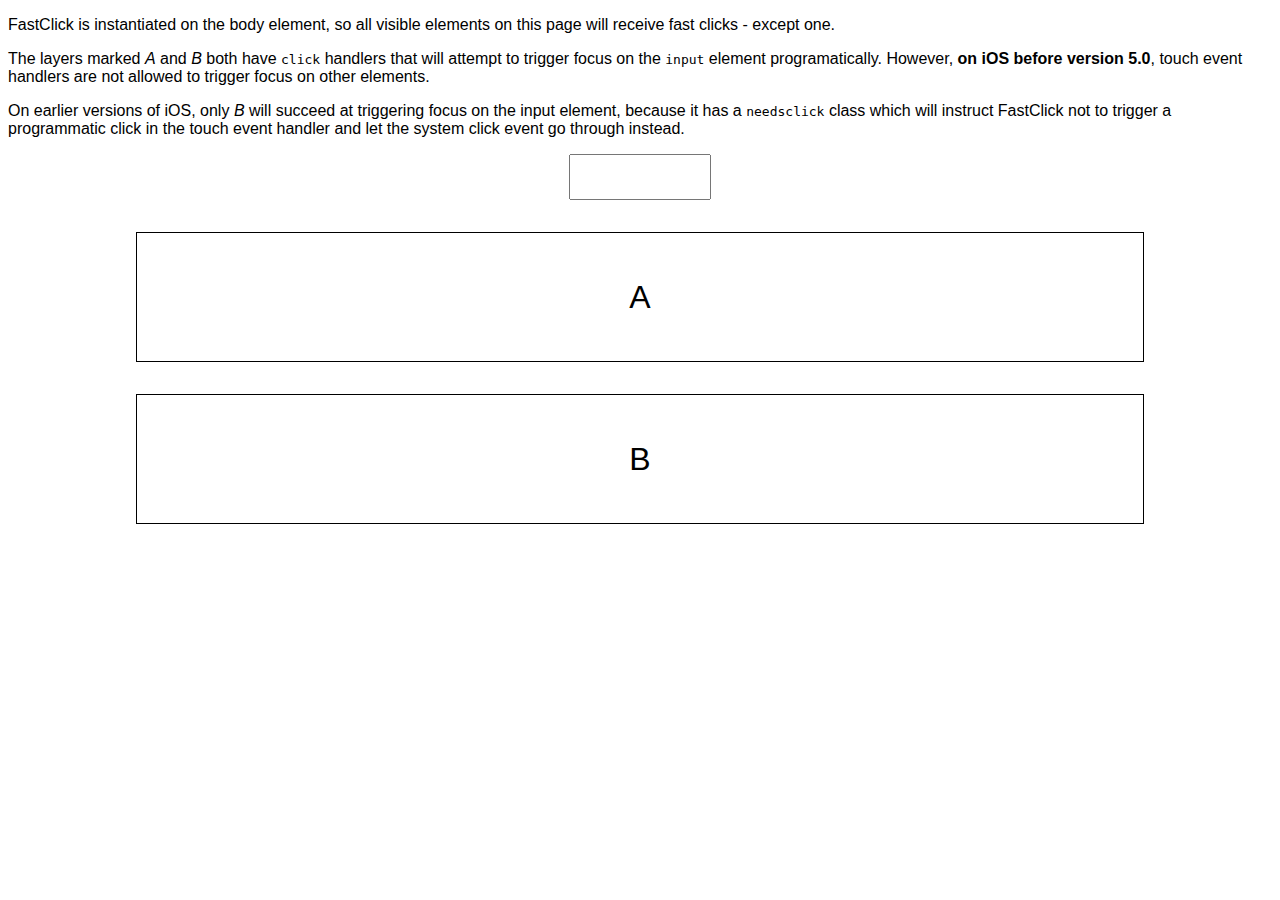
<file: includes/javascript/ftlabs-fastclick-a22efe3/examples/focus.html>
<!DOCTYPE html> 
<html> 
<head> 
<meta name="viewport" content="width=device-width, initial-scale=1"> 
<style type="text/css"> 
	p, .test { font-family: sans-serif; }
	.test { margin: 1em 4em; line-height: 4em; border: 1px solid black; font-size: 2em; text-align: center; }
	input { height: 3em; width: 10em; margin: 1em auto; display: block; }

	/* Disable certain interactions on touch devices */
	body { -webkit-touch-callout: none; -webkit-text-size-adjust: none; -webkit-user-select: none; -webkit-highlight: none; -webkit-tap-highlight-color: rgba(0,0,0,0); }
</style> 
<script type="application/javascript" src="../lib/fastclick.js"></script> 
<script type="application/javascript">
	window.addEventListener('load', function() {
		var textInput = document.querySelector('input');

		FastClick.attach(document.body);
		Array.prototype.forEach.call(document.getElementsByClassName('test'), function(testEl) {
			testEl.addEventListener('click', function() {
				textInput.focus();
			}, false)
		});
	}, false);
</script> 
</head> 
<body> 
	<p>FastClick is instantiated on the body element, so all visible elements on this page will receive fast clicks - except one.</p> 
	<p>The layers marked <var>A</var> and <var>B</var> both have <code>click</code> handlers that will attempt to trigger focus on the <code>input</code> element programatically. However, <strong>on iOS before version 5.0</strong>, touch event handlers are not allowed to trigger focus on other elements.</p> 
	<p>On earlier versions of iOS, only <var>B</var> will succeed at triggering focus on the input element, because it has a <code>needsclick</code> class which will instruct FastClick not to trigger a programmatic click in the touch event handler and let the system click event go through instead.</p> 
	<div>
		<input type="text">
		<div class="test">A</div> 
		<div class="test needsclick">B</div> 
	</div>
</body> 
</html>
</file>
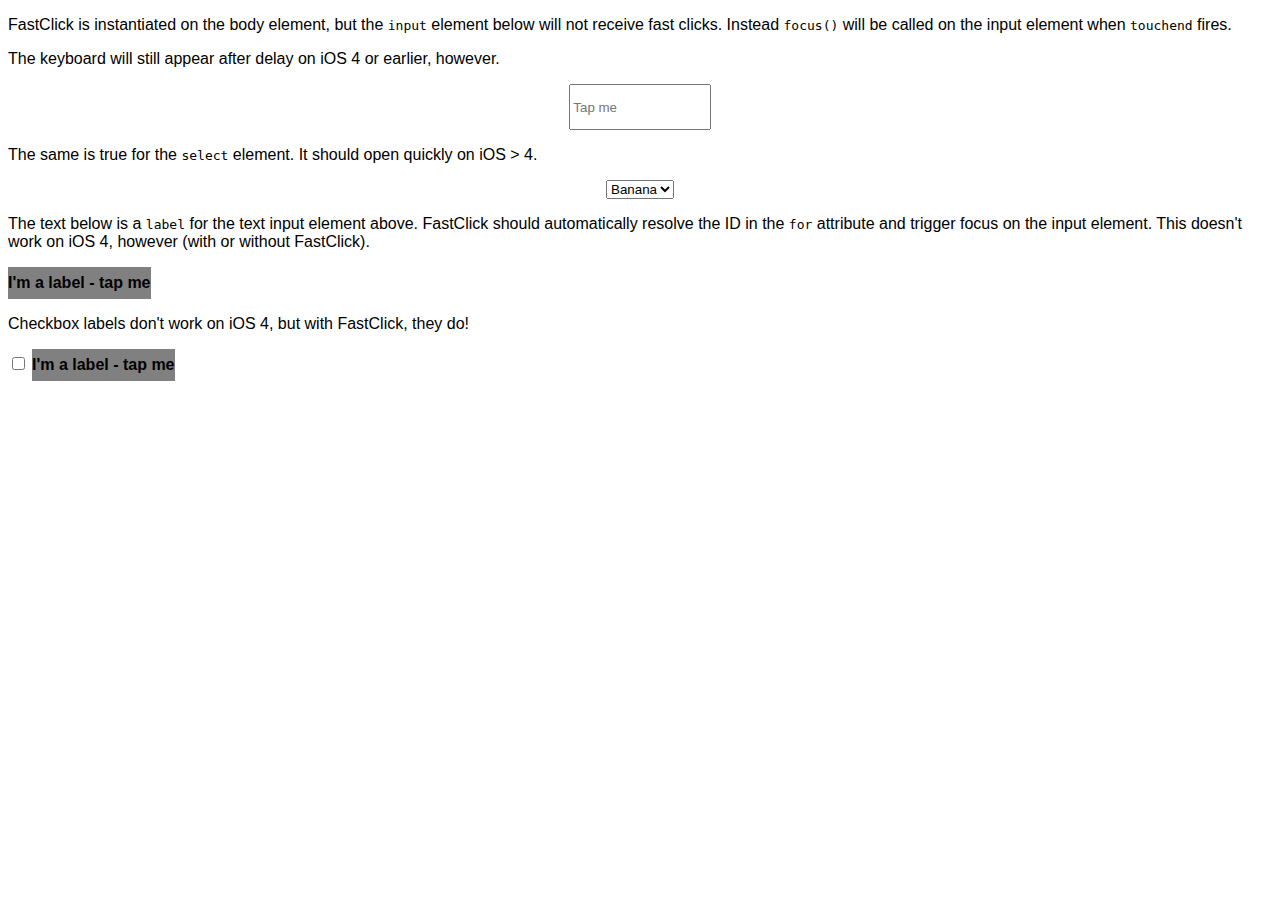
<file: includes/javascript/ftlabs-fastclick-a22efe3/examples/input.html>
<!DOCTYPE html> 
<html> 
<head> 
<meta name="viewport" content="width=device-width, initial-scale=1"> 
<style type="text/css"> 
	p, label { font-family: sans-serif; }
	.test { text-align: center; }
	input[type=text] { height: 3em; width: 10em; }
	label { display: block; background: gray; line-height: 2em; display: inline-block; font-weight: bold; }

	/* Disable certain interactions on touch devices */
	body { -webkit-touch-callout: none; -webkit-text-size-adjust: none; -webkit-user-select: none; -webkit-highlight: none; -webkit-tap-highlight-color: rgba(0,0,0,0); }
</style> 
<script type="application/javascript" src="../lib/fastclick.js"></script> 
<script type="application/javascript">
	window.addEventListener('load', function () {
		FastClick.attach(document.body);
	}, false);
</script> 
</head> 
<body> 
	<p>FastClick is instantiated on the body element, but the <code>input</code> element below will not receive fast clicks. Instead <code>focus()</code> will be called on the input element when <code>touchend</code> fires.</p>
	<p>The keyboard will still appear after delay on iOS 4 or earlier, however.</p>
	<div class="test">
		<input type="text" id="tap-me" placeholder="Tap me">
	</div>
	<p>The same is true for the <code>select</code> element. It should open quickly on iOS > 4.</p>
	<div class="test">
		<select>
			<option>Banana</option>
			<option>Apple</option>
		</select>
	</div>
	<p>The text below is a <code>label</code> for the text input element above. FastClick should automatically resolve the ID in the <code>for</code> attribute and trigger focus on the input element. This doesn't work on iOS 4, however (with or without FastClick).</p>
	<label for="tap-me">I'm a label - tap me</label>
	<p>Checkbox labels don't work on iOS 4, but with FastClick, they do!</p>
	<input type="checkbox" id="check-me" /> <label for="check-me">I'm a label - tap me</label>
</body> 
</html>
</file>
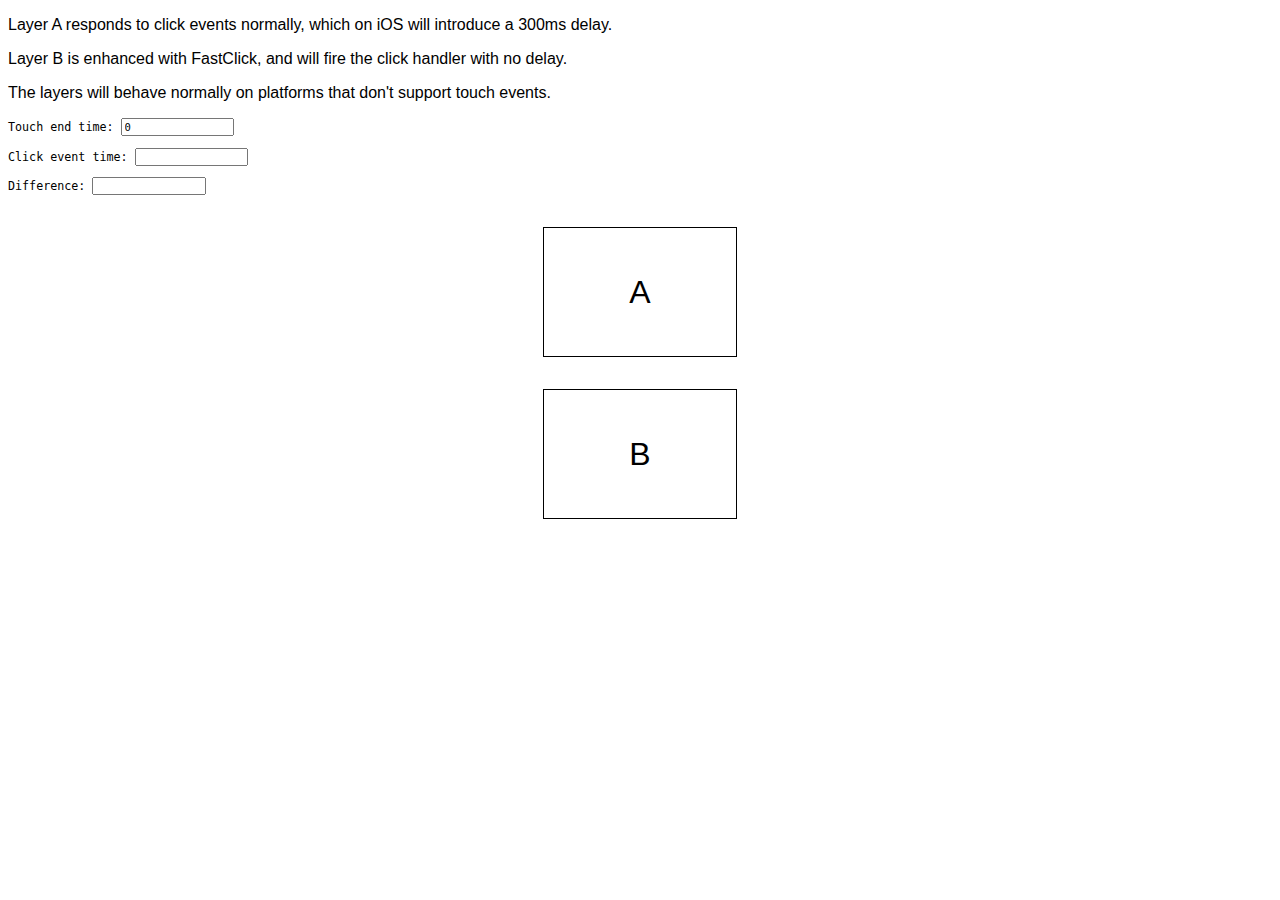
<file: includes/javascript/ftlabs-fastclick-a22efe3/examples/layer.html>
<!DOCTYPE html>
<html>
<head>
<meta name="viewport" content="width=device-width, initial-scale=1">
<style type="text/css">
	p, .test { font-family: sans-serif; }
	.test { margin: 1em auto; width: 6em; line-height: 4em; border: 1px solid black; font-size: 2em; text-align: center; }
	.stats, .stats input { font-family: monospace; font-size: 0.9em; }
	input { width: 10em; }

	/* Disable certain interactions on touch devices */
	body { -webkit-touch-callout: none; -webkit-text-size-adjust: none; -webkit-user-select: none; -webkit-highlight: none; -webkit-tap-highlight-color: rgba(0,0,0,0); }
</style>
<script type="application/javascript" src="../lib/fastclick.js"></script>
<script type="application/javascript">
	window.addEventListener('load', function() {
		var testA, testB, teTime, cTime;

		testA = document.getElementById('test-a');
		testB = document.getElementById('test-b');

		// Android 2.2 needs FastClick to be instantiated before the other listeners so that the stopImmediatePropagation hack can work.
		FastClick.attach(testB);

		testA.addEventListener('touchend', function(event) {
			teTime = Date.now();
			document.getElementById('te-time').value = teTime;
		}, false);

		testA.addEventListener('click', function(event) {
			cTime = Date.now();
			document.getElementById('c-time').value = cTime;
			document.getElementById('d-time').value = cTime - teTime;
			testA.style.backgroundColor = testA.style.backgroundColor ? '' : 'YellowGreen';
		}, false);

		testB.addEventListener('touchend', function(event) {
			teTime = Date.now();
			document.getElementById('te-time').value = teTime;
			document.getElementById('d-time').value = cTime - teTime;
		}, false);

		testB.addEventListener('click', function(event) {
			cTime = Date.now();
			document.getElementById('c-time').value = cTime;
			testB.style.backgroundColor = testB.style.backgroundColor ? '' : 'YellowGreen';
		}, false);
	}, false);
</script>
</head>
<body>
	<p>Layer A responds to click events normally, which on iOS will introduce a 300ms delay.</p>
	<p>Layer B is enhanced with FastClick, and will fire the click handler with no delay.</p>
	<p>The layers will behave normally on platforms that don't support touch events.</p>
	<p class="stats">Touch end time: <input id="te-time" value="0" /></p>
	<p class="stats">Click event time: <input id="c-time" /></p>
	<p class="stats">Difference: <input id="d-time" /></p>
	<div>
		<div class="test" id="test-a">A</div>
		<div class="test" id="test-b">B</div>
	</div>
</body>
</html>
</file>
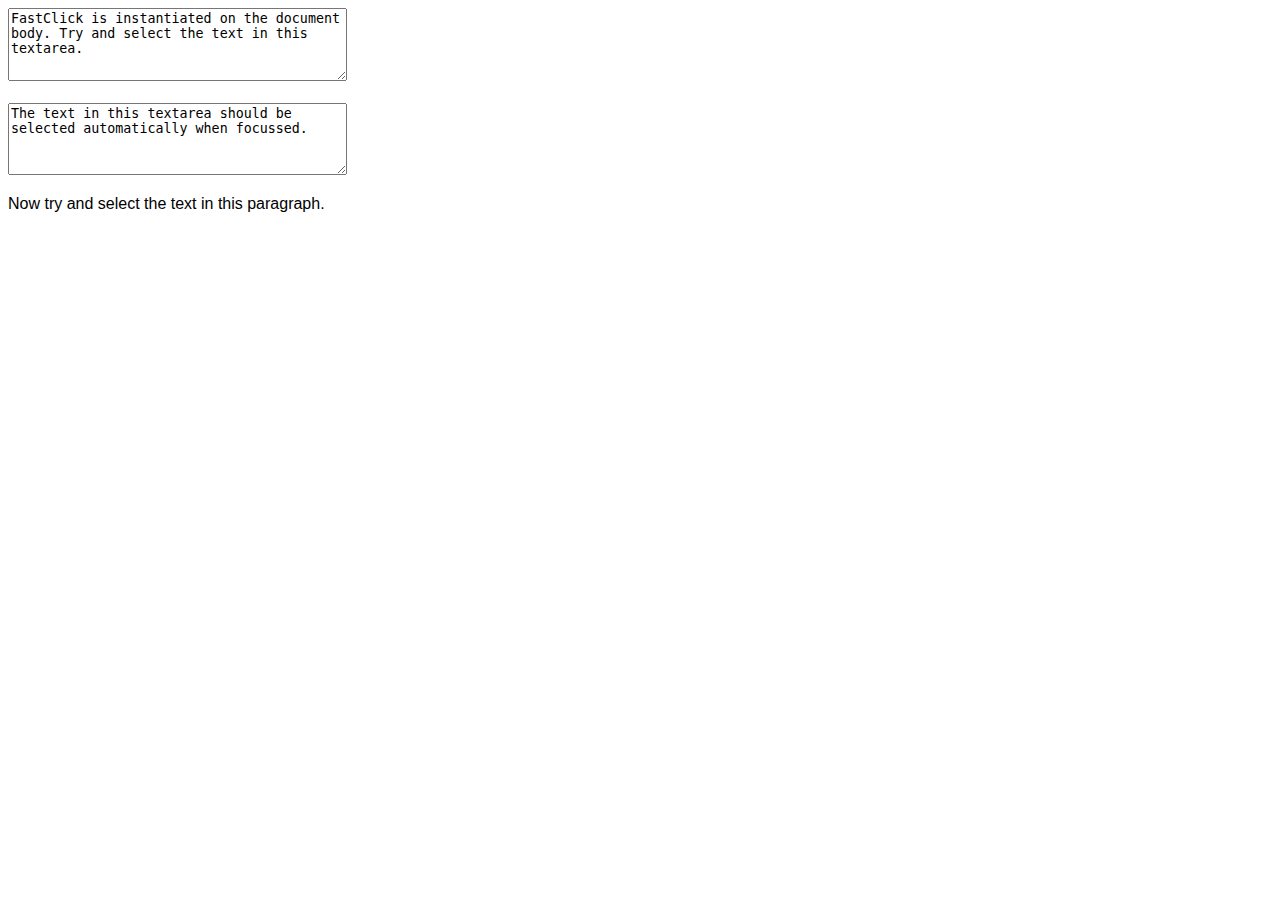
<file: includes/javascript/ftlabs-fastclick-a22efe3/tests/10.html>
<!DOCTYPE html>
<html>
<head>
<meta name="viewport" content="width=device-width, initial-scale=1, maximum-scale=1">
<style type="text/css">
	p { font-family: sans-serif; }
	textarea { width: 25em; height: 5em; }
</style>
<title>#10</title>
<script type="application/javascript" src="../lib/fastclick.js"></script>
<script type="application/javascript">
	window.addEventListener('load', function() {
		new FastClick(document.body);
		document.getElementById('select').addEventListener('focus', function(event) {
			event.target.setSelectionRange(0, event.target.value.length);
		}, false);
	}, false);
</script>
</head>
<body>
	<textarea>FastClick is instantiated on the document body. Try and select the text in this textarea.</textarea>
	<br><br>
	<textarea id="select">The text in this textarea should be selected automatically when focussed.</textarea>
	<p>Now try and select the text in this paragraph.</p>
</body>
</html>
</file>
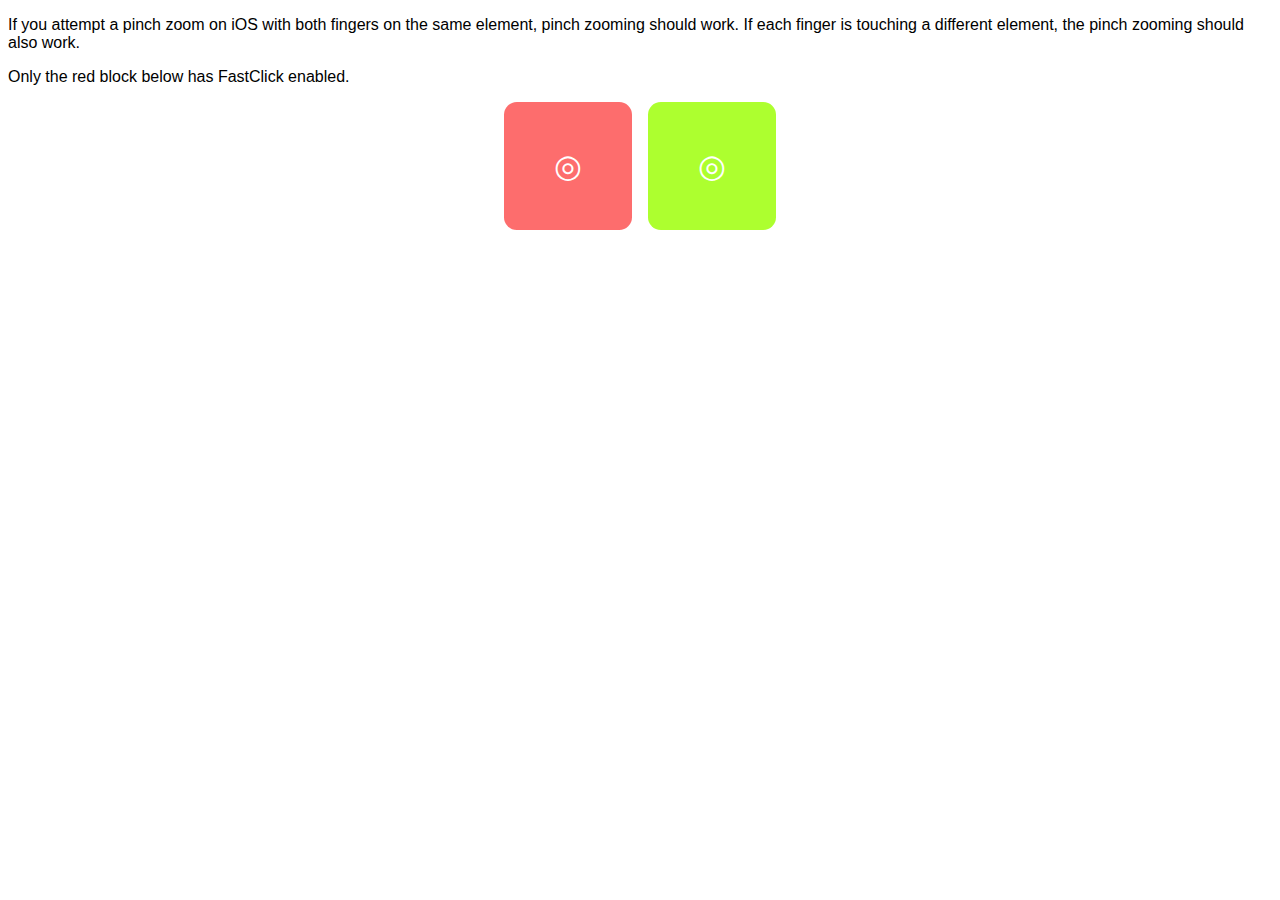
<file: includes/javascript/ftlabs-fastclick-a22efe3/tests/111.html>
<!DOCTYPE html>
<html>
<head>
<meta name="viewport" content="width=device-width, initial-scale=1, maximum-scale=3">
<style type="text/css">
	p { font-family: sans-serif; }
	.test { font-size: 2em; border-radius: 0.4em; padding: 1em 1.5em; line-height: 2em; width: 1em; color: white; display: inline-block; }
	#test1 { background: rgb(253, 109, 109); margin-right: 0.2em; }
	#test2 { background: rgb(173, 255, 47); margin-left: 0.2em; }
	#testcontainer { text-align: center; }
</style>
<title>#111</title>
<script type="application/javascript" src="../lib/fastclick.js"></script>
<script type="application/javascript">
	window.addEventListener('load', function() {
		var test1 = document.getElementById('test1');

		FastClick.attach(test1);
		test1.addEventListener('click', function(event) {
			if (event.forwardedTouchEvent) {
				setTimeout(function() {
					test1.style.webkitTransform = test1.style.webkitTransform ? '' : 'rotate(20deg)';
				}, 0);
			}
		}, false);
	}, false);
</script>
</head>
<body>
	<p>If you attempt a pinch zoom on iOS with both fingers on the same element, pinch zooming should work. If each finger is touching a different element, the pinch zooming should also work.</p>
	<p>Only the red block below has FastClick enabled.</p>
	<div id="testcontainer">
		<div class="test" id="test1">&#9678;</div>
		<div class="test" id="test2">&#9678;</div>
	</div>
</body>
</html>
</file>
